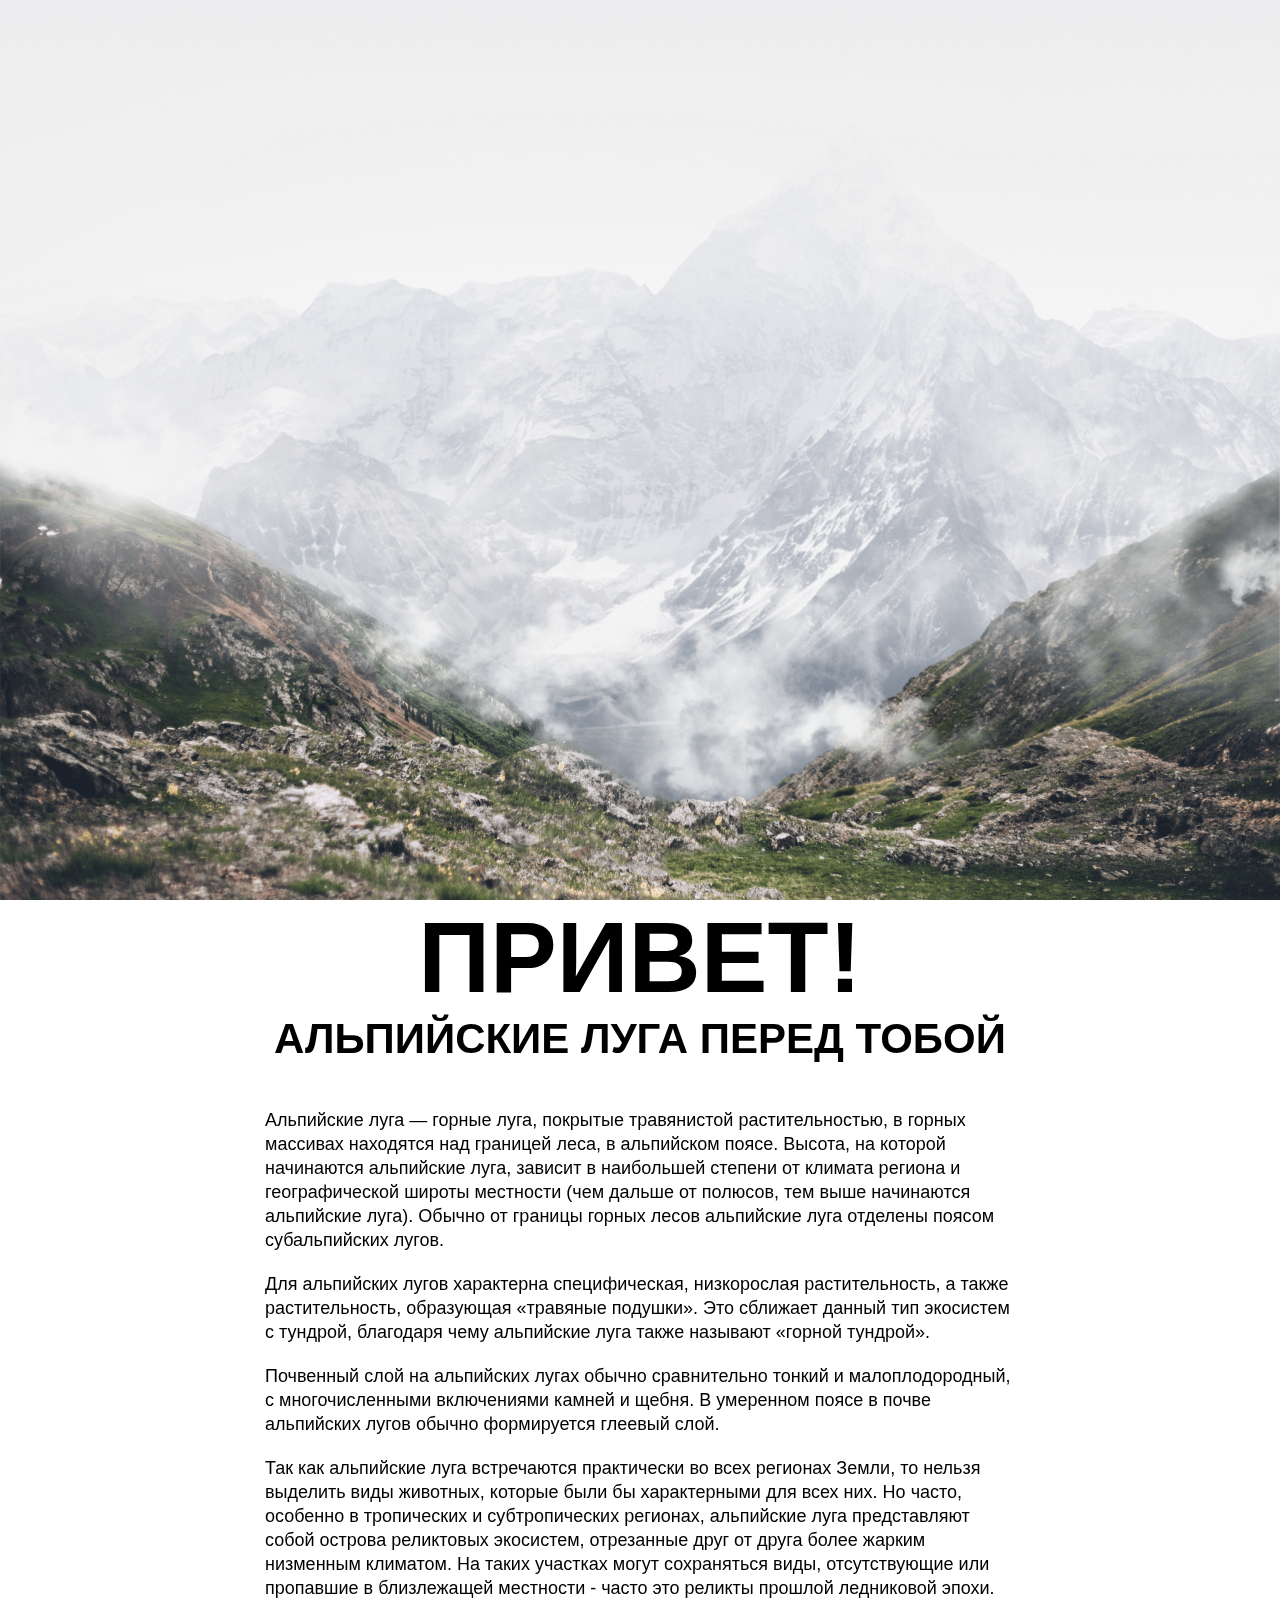
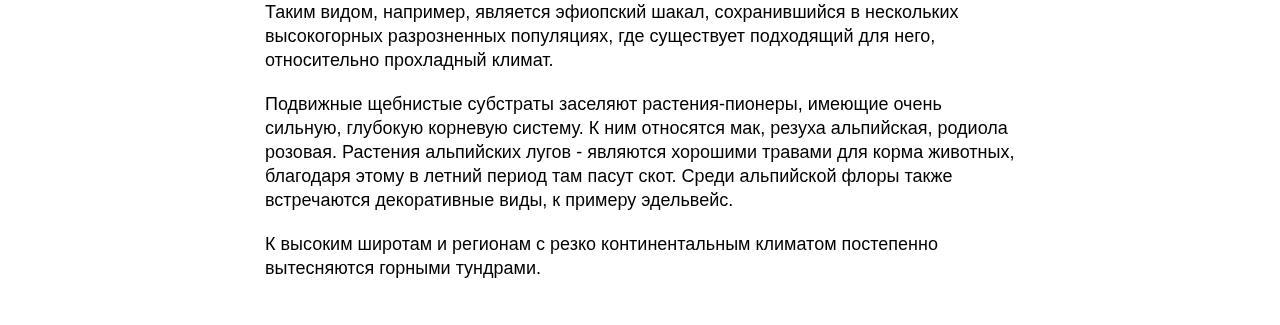
<file: Mountains/index.html>
<!DOCTYPE html>
    <head>
        <meta charset="utf-8">
        <meta http-equiv="X-UA-Compatible" content="IE=edge">
        <title>Parallax effect</title>
        <meta name="description" content="">
        <meta name="viewport" content="width=device-width, initial-scale=1">
        <link rel="stylesheet" href="css/style.css">
    </head>
    <body>
        <!--[if lt IE 7]>
            <p class="browsehappy">You are using an <strong>outdated</strong> browser. Please <a href="#">upgrade your browser</a> to improve your experience.</p>
        <![endif]-->
        <div class="wrapper">
            <main class="page">
                <div class="parallax"> 
                    <div class="parallax__mountain parallax__mountain_1"></div>
                    <div class="parallax__mountain parallax__mountain_2"></div>
                    <div class="parallax__mountain parallax__mountain_3"></div>
                    <div class="parallax__fog"></div>
                </div>
                <div class="content">
                    <div class="content__header">
                        <h1 class="content__title">Привет!</h1>
                        <h2 class="content__subtitle">Альпийские луга перед тобой</h2>
                    </div>
                    <article class="content__article">
                        <p>Альпийские луга — горные луга, покрытые травянистой растительностью, в горных массивах находятся над границей леса, в альпийском поясе. Высота, на которой начинаются альпийские луга, зависит в наибольшей степени от климата региона и географической широты местности (чем дальше от полюсов, тем выше начинаются альпийские луга). Обычно от границы горных лесов альпийские луга отделены поясом субальпийских лугов.</p>
                        <p>Для альпийских лугов характерна специфическая, низкорослая растительность, а также растительность, образующая «травяные подушки». Это сближает данный тип экосистем с тундрой, благодаря чему альпийские луга также называют «горной тундрой».</p>
                        <p>Почвенный слой на альпийских лугах обычно сравнительно тонкий и малоплодородный, с многочисленными включениями камней и щебня. В умеренном поясе в почве альпийских лугов обычно формируется глеевый слой.</p>
                        <p>Так как альпийские луга встречаются практически во всех регионах Земли, то нельзя выделить виды животных, которые были бы характерными для всех них. Но часто, особенно в тропических и субтропических регионах, альпийские луга представляют собой острова реликтовых экосистем, отрезанные друг от друга более жарким низменным климатом. На таких участках могут сохраняться виды, отсутствующие или пропавшие в близлежащей местности - часто это реликты прошлой ледниковой эпохи. Таким видом, например, является эфиопский шакал, сохранившийся в нескольких высокогорных разрозненных популяциях, где существует подходящий для него, относительно прохладный климат.</p>
                        <p>Подвижные щебнистые субстраты заселяют растения-пионеры, имеющие очень сильную, глубокую корневую систему. К ним относятся мак, резуха альпийская, родиола розовая. Растения альпийских лугов - являются хорошими травами для корма животных, благодаря этому в летний период там пасут скот. Среди альпийской флоры также встречаются декоративные виды, к примеру эдельвейс.</p>
                        <p>К высоким широтам и регионам с резко континентальным климатом постепенно вытесняются горными тундрами.</p>
                    </article>
                </div>
            </main>
        </div>
        <!-- Подключаем jQuery -->
        <script src="https://ajax.googleapis.com/ajax/libs/jquery/3.4.1/jquery.min.js"></script>
        <!-- Подключаем наш скрипт -->
        <script src="js/script.js"></script>
    </body>
</html>
</file>
<file: Mountains/css/style.css>
/* Обнуление */
*, *:before, *:after{
	padding: 0;
	margin: 0;
	border: 0;
	box-sizing: border-box;
}
html, body{
	height: 100%;
}
body{
	font-family: Arial, Helvetica, sans-serif;
}
.wrapper{
	width: 100%;
	min-height: 100%;
	overflow: hidden;
}
.page{
	position: absolute;
	width: 100%;
	height: 100%;
	top: 0;
	left: 0;
}
.parallax{
	position: relative;
	height: 100%;
}
.parallax__mountain{
	position: fixed;
	width: 100%;
	height: 100%;
	top: 0;
	left: 0;
}
.parallax__mountain_1{
	background: url('../img/m_1.png') 0 0 / cover no-repeat;
}
.parallax__mountain_2{
	z-index: 1;
	background: url('../img/m_2.png') right bottom / 45% no-repeat;
}
.parallax__mountain_3{
	z-index: 1;
	background: url('../img/m_3.png') left bottom / 100% no-repeat;
}
.parallax__fog{
	background: url('../img/fog_1.png') bottom / 100% no-repeat;
	position: fixed;
	width: 100%;
	height: 100%;	
	top: 0;
	left: 0;
	z-index: 2;
}
.content{
	position: relative;
	max-width: 800px;
	margin: 0 auto;
}
.content__header{
	text-align: center;
	text-transform: uppercase;
	margin-bottom: 20px;
	padding: 0 20px;
}
.content__title{
	font-size: 100px;
}
.content__subtitle{
	font-size: 42px;
}
.content__article{
	background-color: rgba(255, 255, 255, 0.5);
	padding: 25px;
	font-size: 18px;
	line-height: 24px;
}
.content__article p{
	margin-bottom: 20px;
}
</file>
